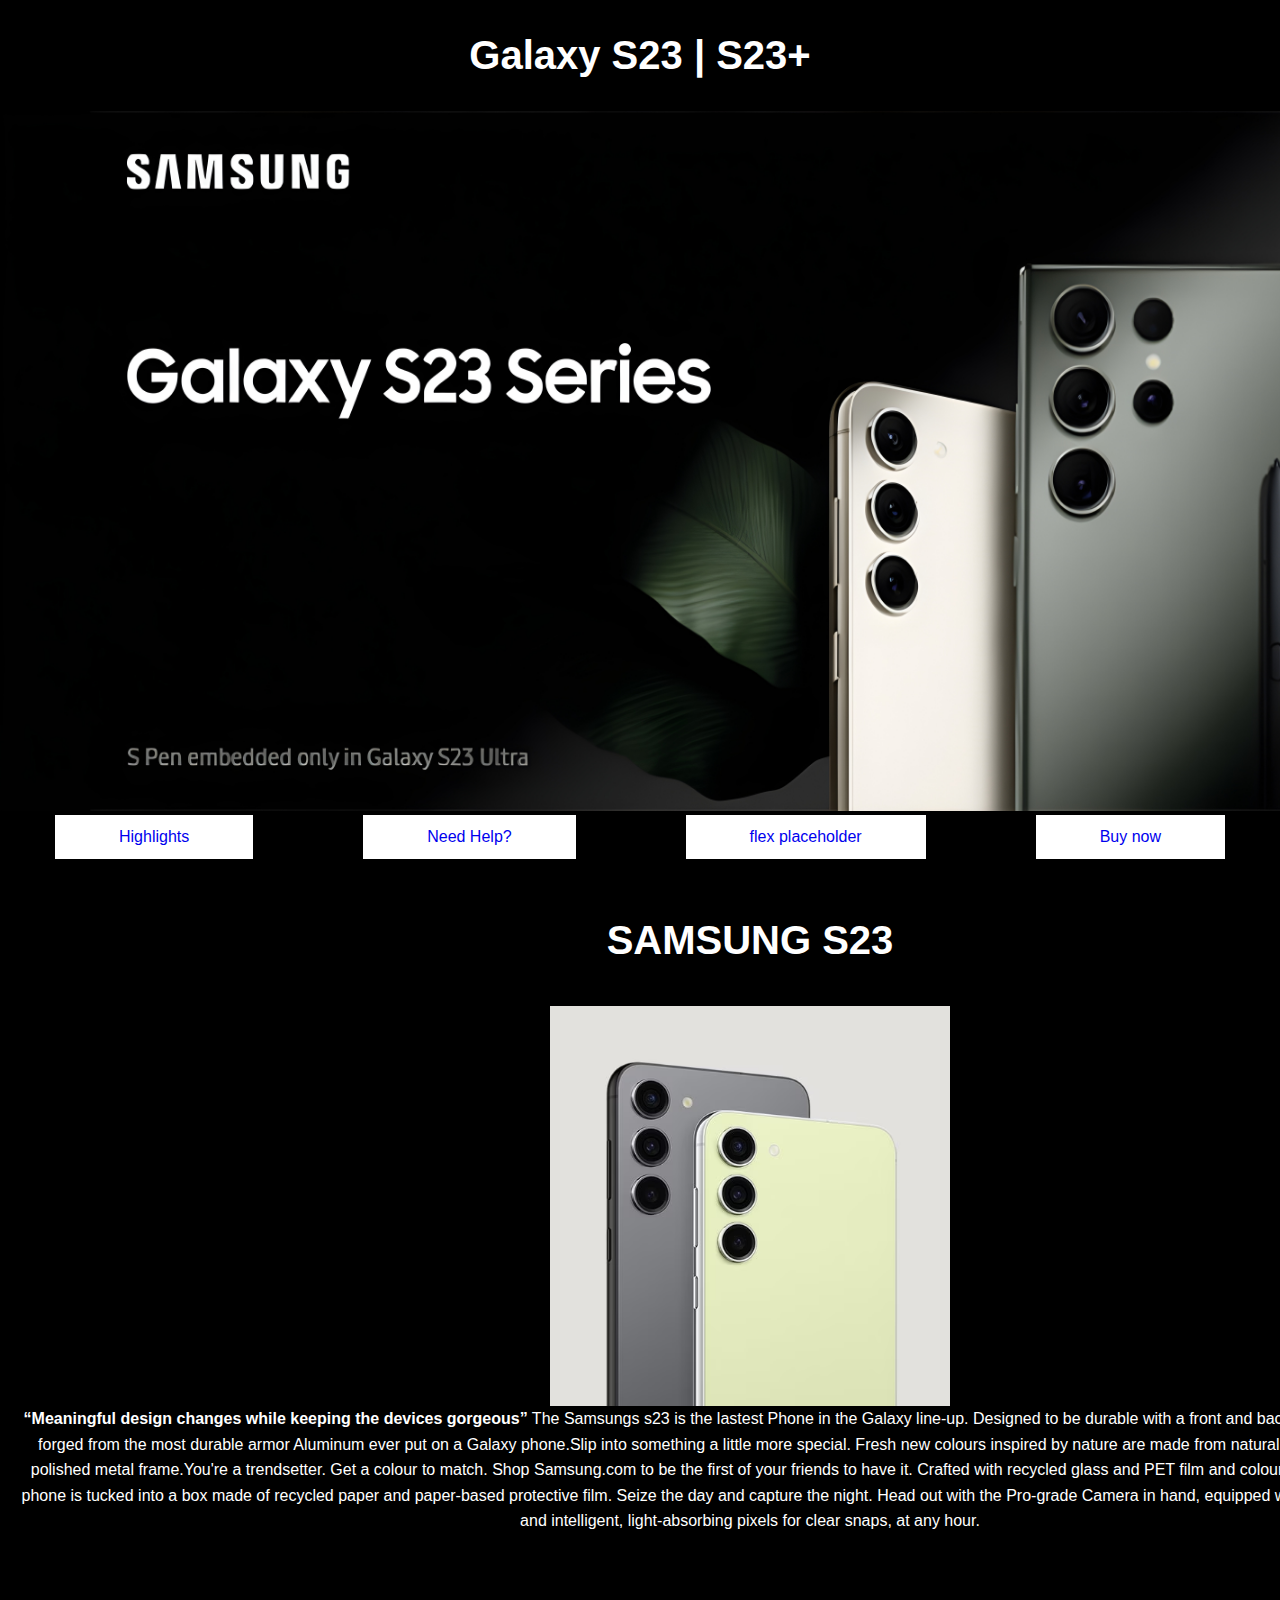
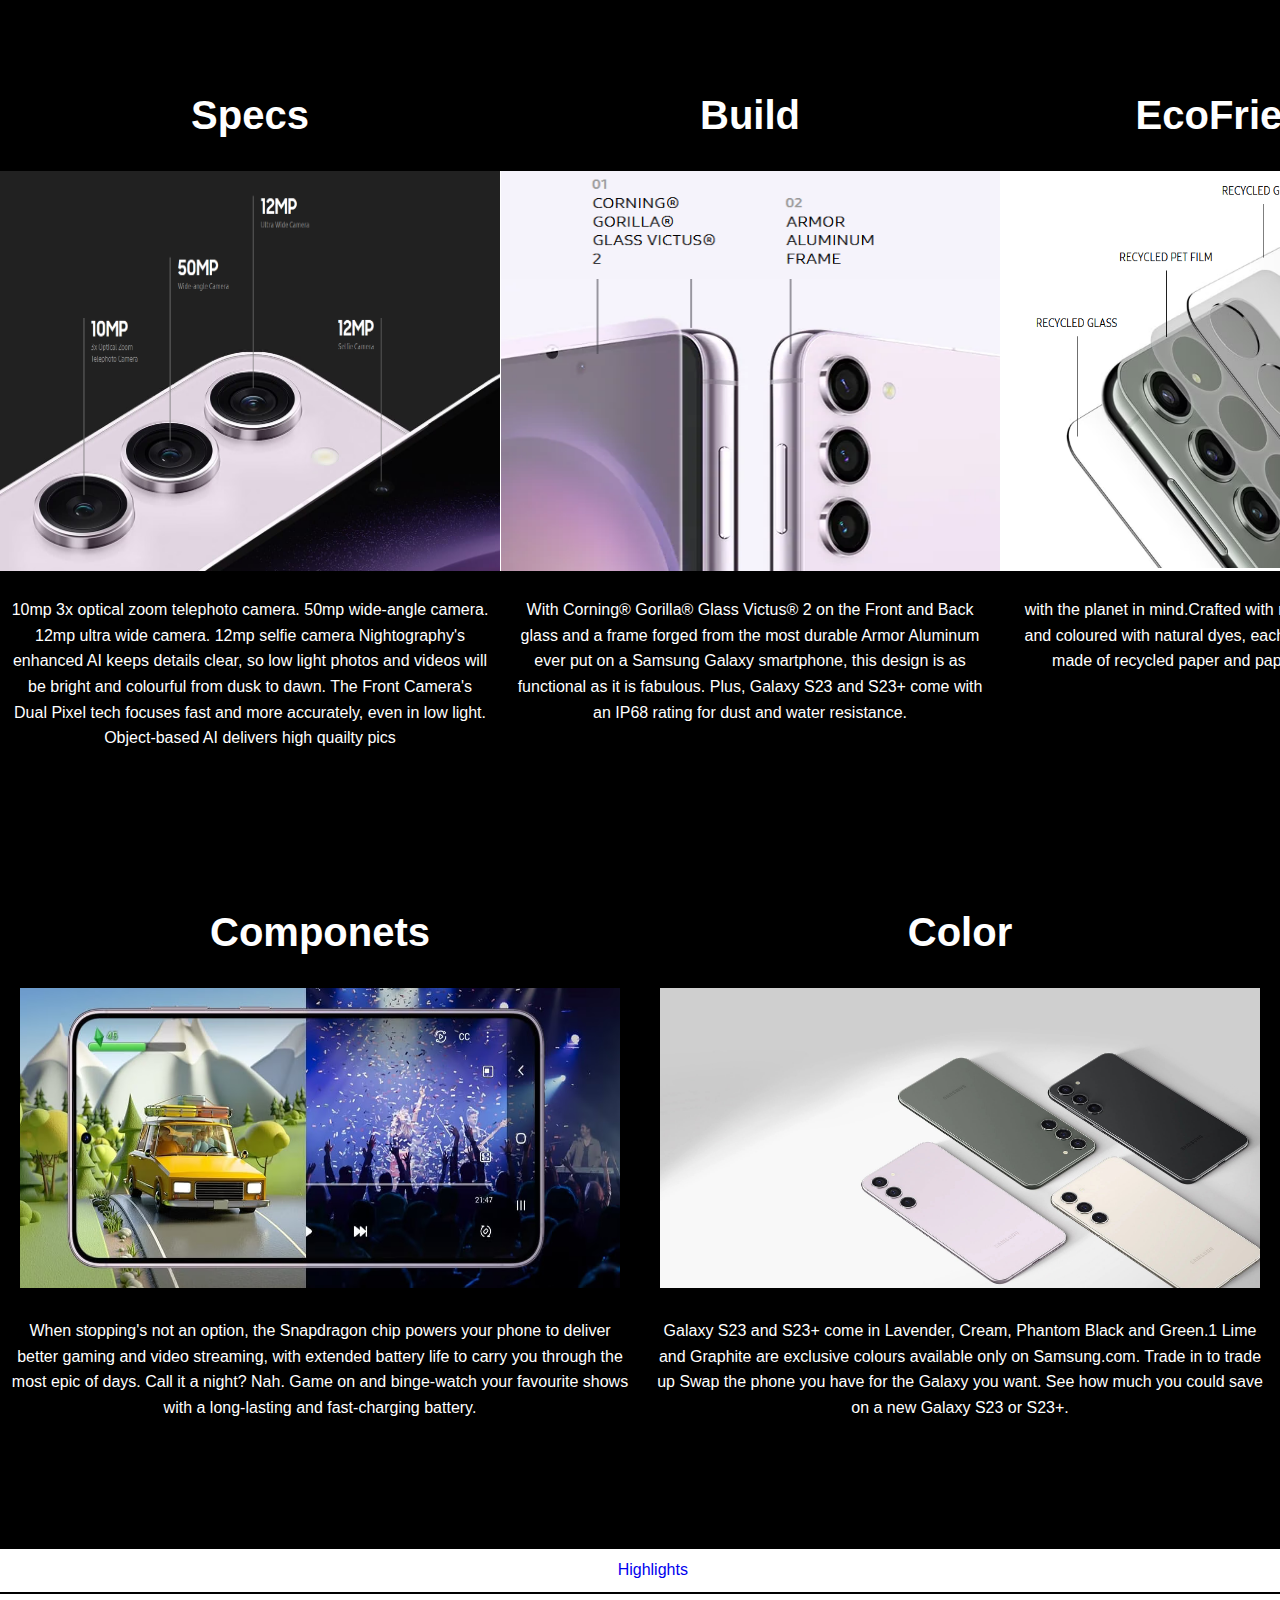
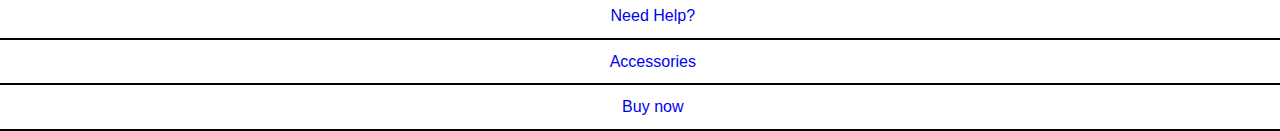
<file: project2grid-main/index.html>
<!DOCTYPE html>
<html lang="en">
    <head>
        <title> Project 1</title>
        <meta charset="UTF-8">
        <meta name="viewport" content="width=device-width, initial-scale=1">
        <link rel="StyleSheet" href="/project2grid-main/css/stylesheet.css">
    </head> 
    <body>
        
        <header>
            <h2>Galaxy S23 | S23+</h2>
            <img src="/project2grid-main/images/banner-samsung-blog_upscaled.jpg" height="700px" width="1800px" alt="SamsungBanner">
        </header>
        <nav id="Top">
            <a href="/JqPlugins/">Highlights</a>
            <a href="/Project-login-main/form.html">Need Help?</a>
            <a href="/flex">flex placeholder</a>
            <a href="https://www.samsung.com/ca/smartphones/galaxy-s23/">Buy now</a>     
        </nav>
        
        <section id="threerows">
        <div id="intro">
        <h2>SAMSUNG S23</h2>
        <p>
        <img src="/project2grid-main/images/galaxy2phones.avif" alt="TwoPhones" id="Samsung" height="400px" width="400px">
        
        <b>“Meaningful design changes while keeping the devices gorgeous”</b> 
        The Samsungs s23 is the lastest Phone in the Galaxy line-up. Designed to be durable with a front and back glass pannel with a frame forged from the most
        durable armor Aluminum ever put on a Galaxy phone.Slip into something a little more special. Fresh new colours inspired by nature are made from natural 
        dyes and infused into the polished metal frame.You're a trendsetter. Get a colour to match. Shop Samsung.com to be the first of your friends to have it.
        Crafted with recycled glass and PET film and coloured with natural dyes, each phone is tucked into a box made of recycled paper and paper-based protective film.
        Seize the day and capture the night. Head out with the Pro-grade Camera in hand, equipped with a high-resolution sensor and intelligent, light-absorbing pixels for clear snaps, at any hour.
        </p>
        </div>

        
        <div id="sec1">
        <h2>Specs</h2>
        <img src="/project2grid-main/images/s23Camera.png" alt="camera" id="camera" height="400px" width="500px">
        <p>
        10mp 3x optical zoom telephoto camera. 50mp wide-angle camera. 12mp ultra wide camera. 12mp selfie camera
        Nightography's enhanced AI keeps details clear, so low light photos and videos will be bright and colourful from dusk to dawn. 
        The Front Camera's Dual Pixel tech focuses fast and more accurately, even in low light. Object-based AI delivers high quailty pics</p>
        </div>

        <div id="sec2">
        <h2>Build</h2>
        <img src="/project2grid-main/images/Screen.png" alt="Screen" id="Screen" height="400px" width="500px">
        <p>With Corning® Gorilla® Glass Victus® 2 on the Front and Back glass and a frame forged from the most durable
         Armor Aluminum ever put on a Samsung Galaxy smartphone, this design is as functional as it is fabulous.
          Plus, Galaxy S23 and S23+ come with an IP68 rating for dust and water resistance. </p>
        </div>

        <div id="sec3">
        <h2>EcoFriendly</h2>
        <img src="/project2grid-main/images/EcoFriendly.png" alt="EcoFriendly" id="EcoFriendly" height="400px" width="500px">
        <p>with the planet in mind.Crafted with recycled glass and PET film and coloured with natural dyes, 
        each phone is tucked into a box made of recycled paper and paper-based protective film</p>
        </div>
        </section>
        
        <section id="tworows">
        <div id="sec4">
        <h2>Componets</h2>
        <img src="/project2grid-main/images/cpu.png" alt="cpu" height="300px" width="600px">
        <p>
        When stopping's not an option, the Snapdragon chip powers your phone to deliver better gaming
         and video streaming, with extended battery life to carry you through the most epic of days. 
         Call it a night? Nah. Game on and binge-watch your favourite shows with a long-lasting and 
         fast-charging battery. </p>
        </div>

        <div id="sec5">
        <h2>Color</h2>
        <img src="/project2grid-main/images/banner-samsung-23.jpg" alt="phones" height="300px" width="600px">
        <p>
        Galaxy S23 and S23+ come in Lavender, Cream, Phantom Black and Green.1 Lime and Graphite 
        are exclusive colours available only on Samsung.com. Trade in to trade up
        Swap the phone you have for the Galaxy you want. See how much you could save on a new Galaxy S23 or S23+. </p>
        </div>
</section>
<footer>
    <a href="/JqPlugins/">Highlights</a>
    <a href="/Project-login-main/">Need Help?</a>
    <a href="/flex">Accessories</a>
    <a href="https://www.samsung.com/ca/smartphones/galaxy-s23/">Buy now</a>      
</footer>
</body>



    <!-- ALL images aswell as inspiration for the site came from 
    samsungs offical website
    https://www.samsung.com/ca/smartphones/galaxy-s23/     -->
</file>
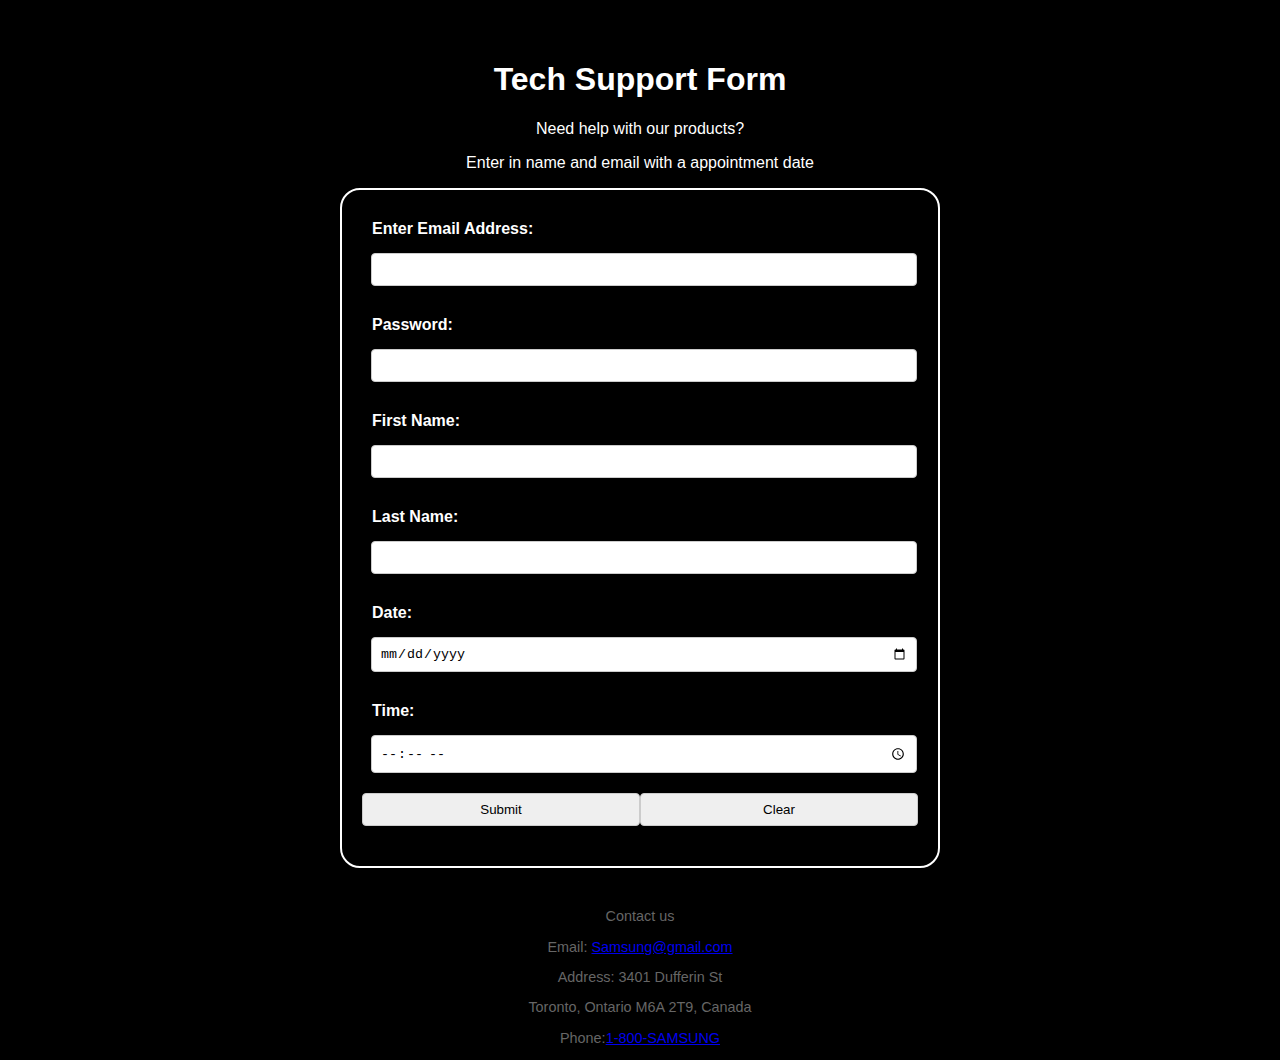
<file: Project-login-main/form.html>
<!DOCTYPE html>
<html>
    <head>
        <meta charset="utf-8">
        <title>Form</title>
        <link rel="stylesheet" href="css/form.css">
    </head>
    <body>
    <main>
        <h1>Tech Support Form</h1>
        <p>Need help with our products?</p>
        <p>Enter in name and email with a appointment date</p>
        <form id="login_form" name ="login_form" action="join.html">
            <label for="email_address" id="email_label">Enter Email Address:</label>
            &nbsp;
            <input type="text" id="email_address" name="email_address"><br>
            <label for="password" id="password_label">Password:</label>
            &nbsp; 
            <input type="text" id="password" name="password"><br>
            <label for="first_name" id="first_name_label">First Name: </label>
            &nbsp;
            <input type="text" id="first_name" name="first_name"><br>
            <label for="last_name" id="last_name_label">Last Name: </label>
            &nbsp;
            <input type="text" id="last_name" name="last_name"><br>
            <label for="appointment_date" id="appointment_date">Date:</label>
            &nbsp;
            <input type="date" id="appointment_date"><br>
            <label for="appointment_time" id="appointment_time">Time:</label>
            &nbsp;
            <input type="time" id="appointment_time"><br>
            <div id="submit">
            <input type="submit" id="submit" value="Submit">
            <input type="submit" id="clear" value="Clear">
            </div>
        </form>
        <script src="js/form.js"></script>
    </main>
    </body>
    <footer>Contact us    
        <p>Email: <a href="mailto:Samsung@gmail.com">Samsung@gmail.com</a></p>
        <p>Address: 3401 Dufferin St</p>
        <p>Toronto, Ontario M6A 2T9, Canada</p>
        <p>Phone:<a href="tel:+8007267864">1-800-SAMSUNG</a></p>
    </footer>
</html>
</file>
<file: project2grid-main/css/stylesheet.css>
body{
    font-family: 'Arial', sans-serif;
    margin: 0;
    display: grid;
    grid-template-rows: auto auto auto;
    grid-template-columns: 100%;
    background-color: black;
    color: white;
}
p{
    line-height: 1.6;
    padding: 10px;
}
header{
    margin: 0;
}
nav{
    display: flex;
    text-align: center;
    width: auto;
    justify-content: space-around;
    padding-bottom: 2%;  
}
nav a:hover{
    color: blue;
}
nav a{
    display: inline-block;
    text-decoration: none;
    padding: 1% 5% 1%;
    background-color: white;
}
a:visited{
    color: black;
}
footer{
    margin: 0;
    display: block;
    width: 100%;
    text-align: center;
    border-top: 2px black solid;
    background-color: white;  
}
footer a{
    display: block;
    width: 100%;
    text-decoration: none;
    padding: 1%;
    border-bottom: 2px black solid;
}
footer a:hover{
    color: blue;
}
#threerows{
    display: grid;
    grid-template-columns: auto auto auto;
    grid-template-rows: auto auto auto;
    text-align: center;
    padding-bottom: 100px;
}
#threerows img{
    margin: 0 auto;
    display: block;
}
#intro{
    grid-row: 1;
    grid-column: 1/4;  
    padding-bottom: 100px;
}

h2{
    font-size: 2.5rem;
    text-align: center;
}
#sec1{
    grid-row: 2;

}
#sec2{
    grid-row: 2;
}
#sec3{
    grid-row: 2;
}
#tworows{
    display: grid;
    grid-row: auto;
    grid-template-columns: auto auto;
    text-align: center;
    padding-bottom: 100px;
}
#sec4{
    grid-column: 1;
    grid-row: 1;
}

#sec5{
    grid-column: 2;
    grid-row: 1;
}

@media(max-width: 768px){
body{
    display: flex;
    flex-direction: column;
    align-items: center;
    box-sizing: border-box;
}
#threerows, #tworows{
    display: flex;
    flex-direction: column;
    align-items: center;
    padding: 2%;
    box-sizing: border-box;
    min-height: 100vh;
}
#threerows img, #tworows img{
    margin: 0;
    padding-top: 2%;
    max-width: 100%;
    height: auto;
}
header img{
    margin: 0;
    padding-top: 2%;
    max-width: 100%;
    height: auto;
}
nav{
    padding: 0;
    margin: 0%;
    display: block;
    width: 100%;
    text-align: center;
    background-color: white;   
}
nav a{
    display: block;
    width: 100%;
    text-decoration: none;
    padding: 1%;
    border-bottom: 2px black solid;
}
}
@media (max-width: 410px){
body{
    font-size: x-large;
    }
header img{
    display: none;
}
header{
    font-size: 300%;
}
nav a{
    font-size: x-large;
    text-align: left;
    padding: 50px;
}
footer a{
    font-size: x-large;
    text-align: left;
    padding: 50px;
}
}
</file>
<file: Project-login-main/css/form.css>
body{
    font-family: Arial, sans-serif;
    background-color: black;
    margin: 0;
    padding: 0;
}
p{
    text-align: center;
}
main{
    max-width: 600px;
    margin: 20px auto;
    background-color: black;
    color: white;
    padding: 20px;
    border: 3px solid white(221, 0, 255);
}
h1{
    color: white;
    text-align: center;
}
label{
    display: block;
    margin-bottom: 5px;
    font-weight: bold;
    padding: 10px;
}
input[type="text"],input[type="date"],input[type="time"],input[type="submit"]{
    width: 95%;
    padding: 8px;
    margin-bottom: 20px;
    border: 1px solid #ccc;
    border-radius: 4px;
}
#submit{
    display: flex;
    justify-content: space-between;
}
footer{
    list-style: none;
    text-align: center;
    margin-top: 20px;
    font-size: 0.9em;
    color: #666;
}
form {
    border: 2px solid white;
    border-radius: 20px;
    padding: 20px;
}
</file>
